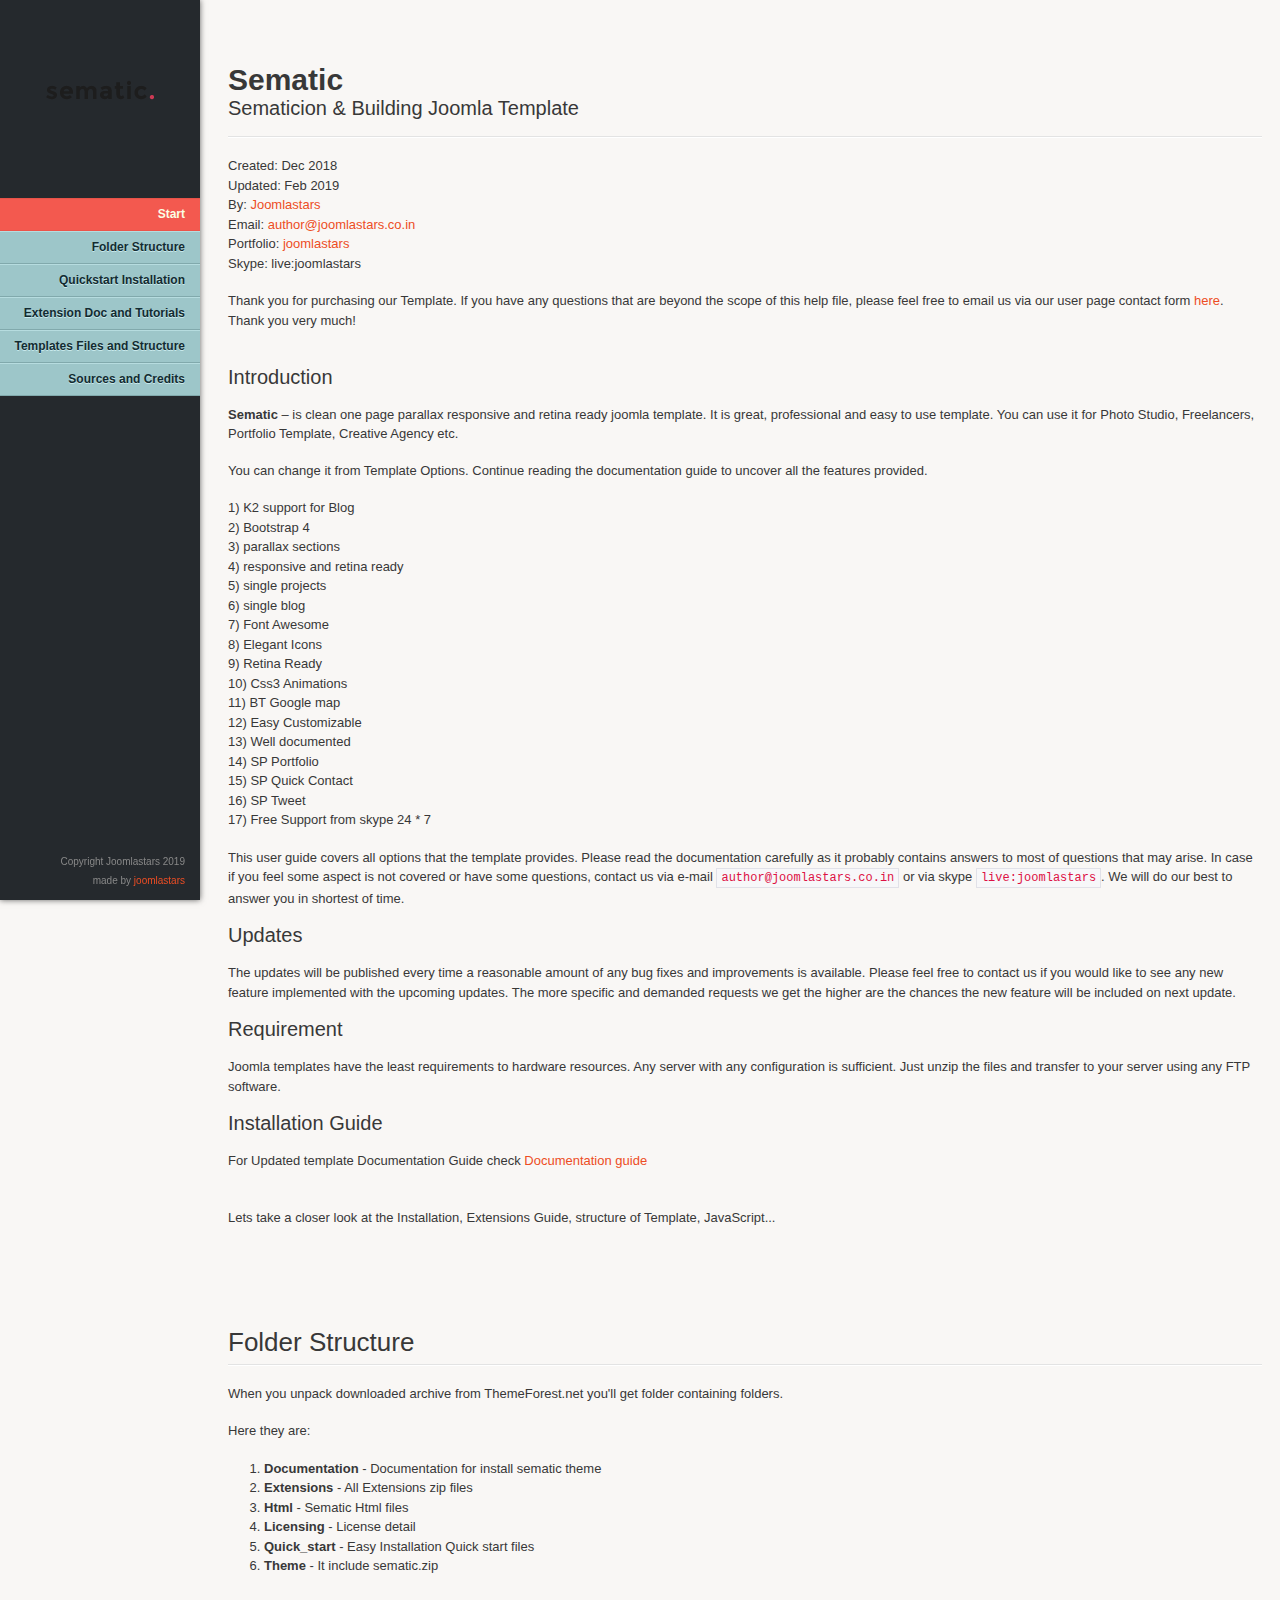
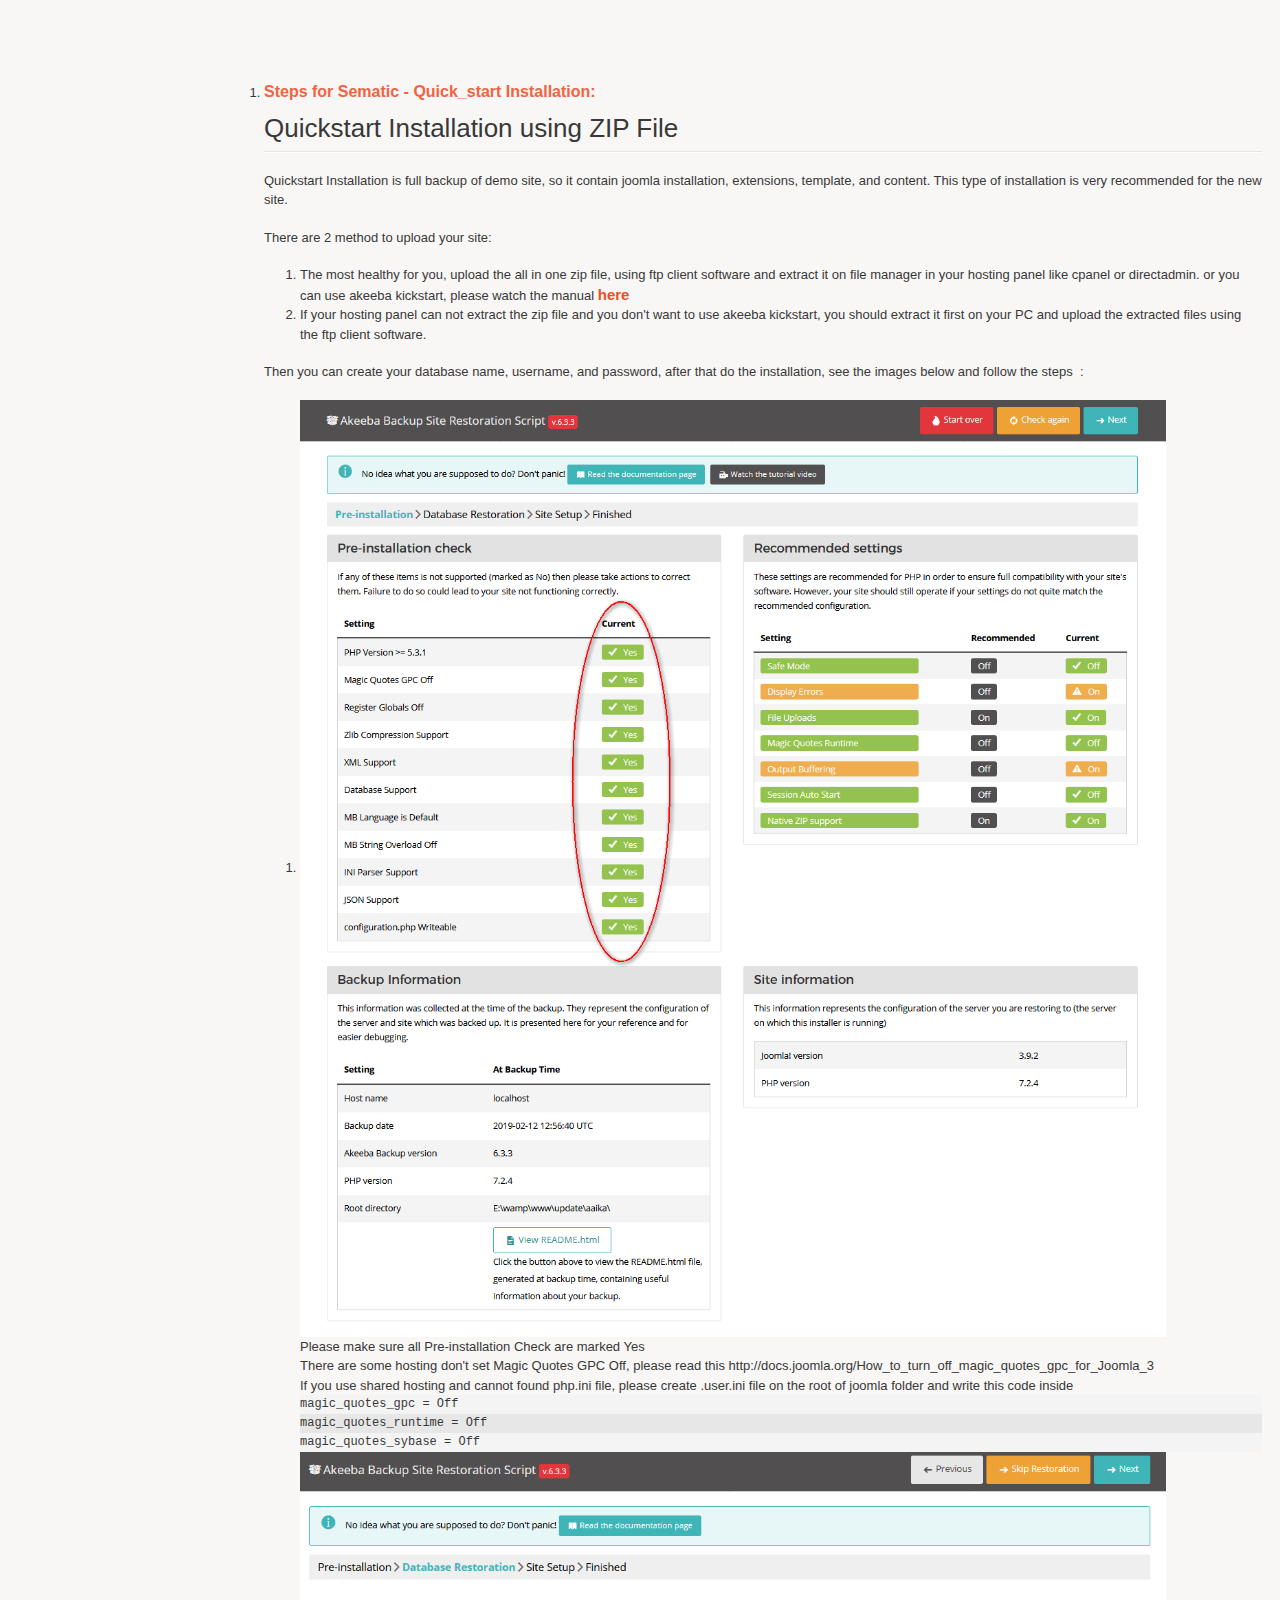
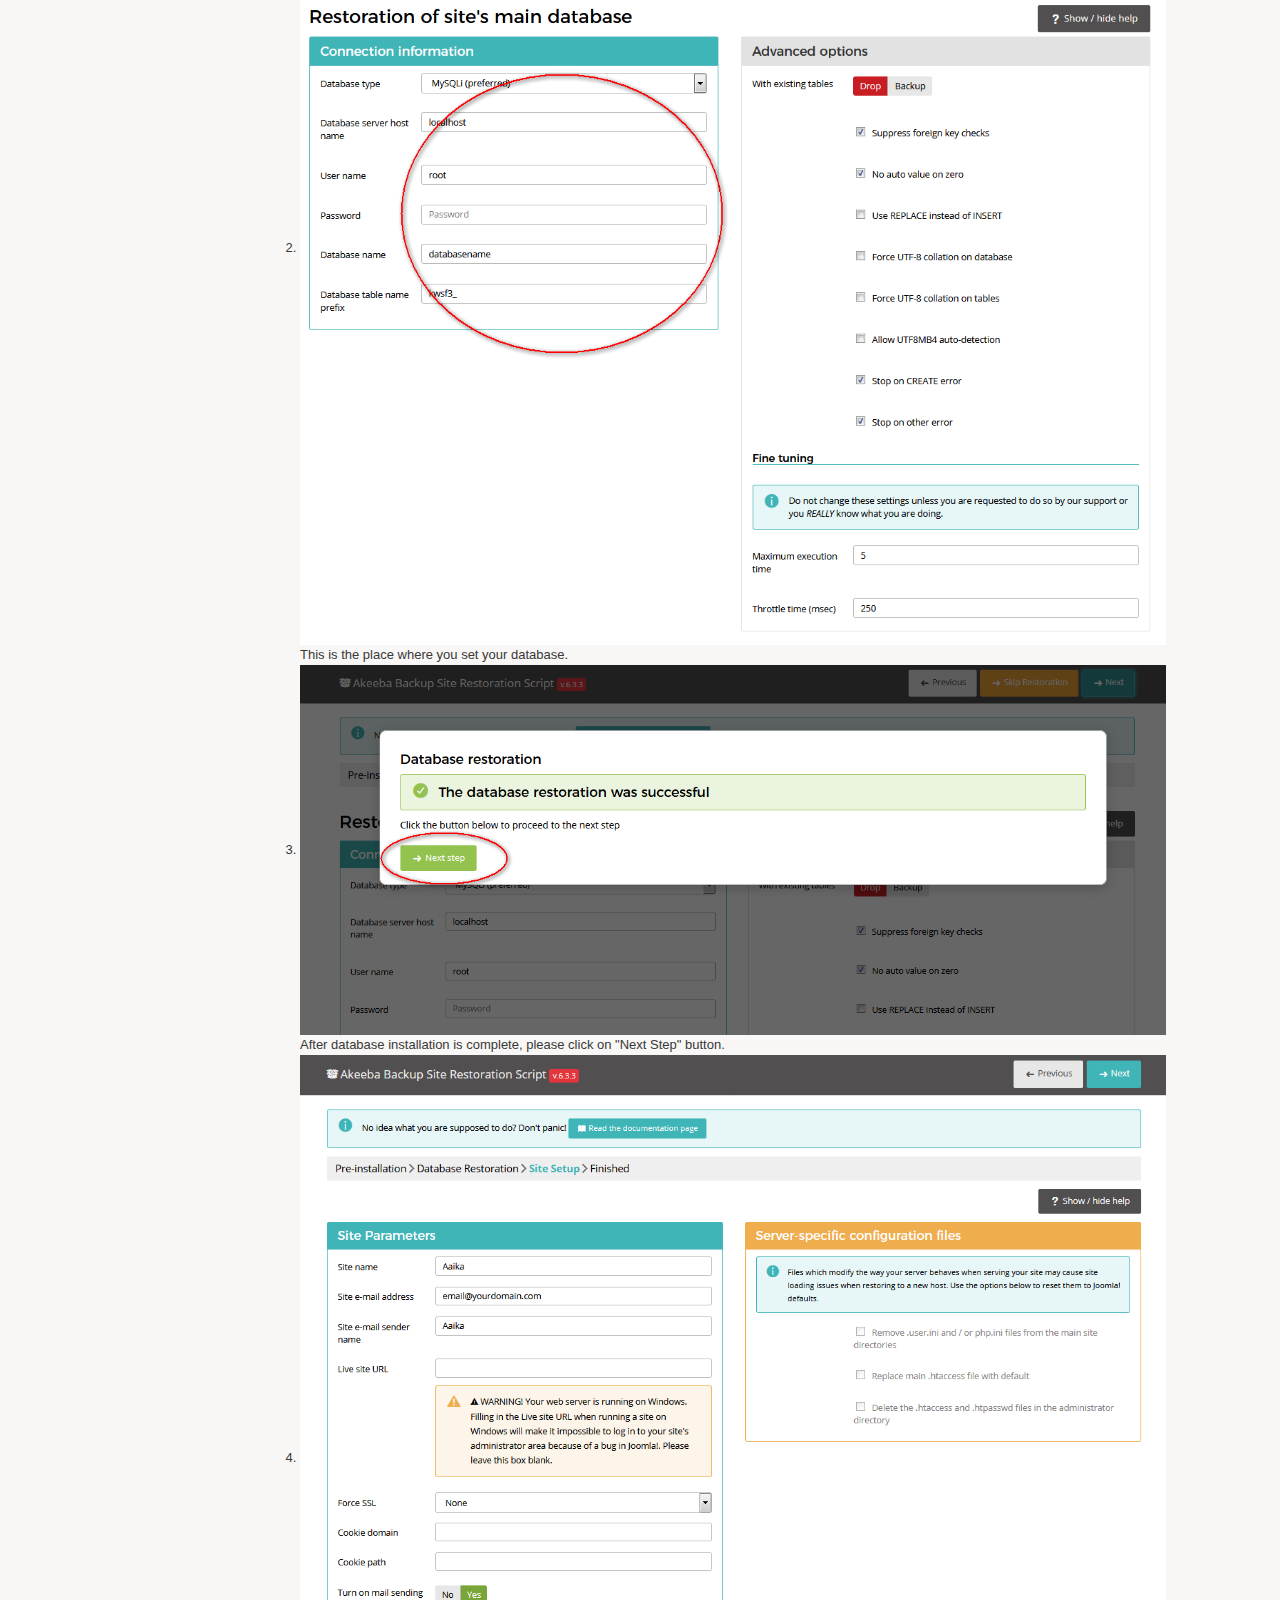
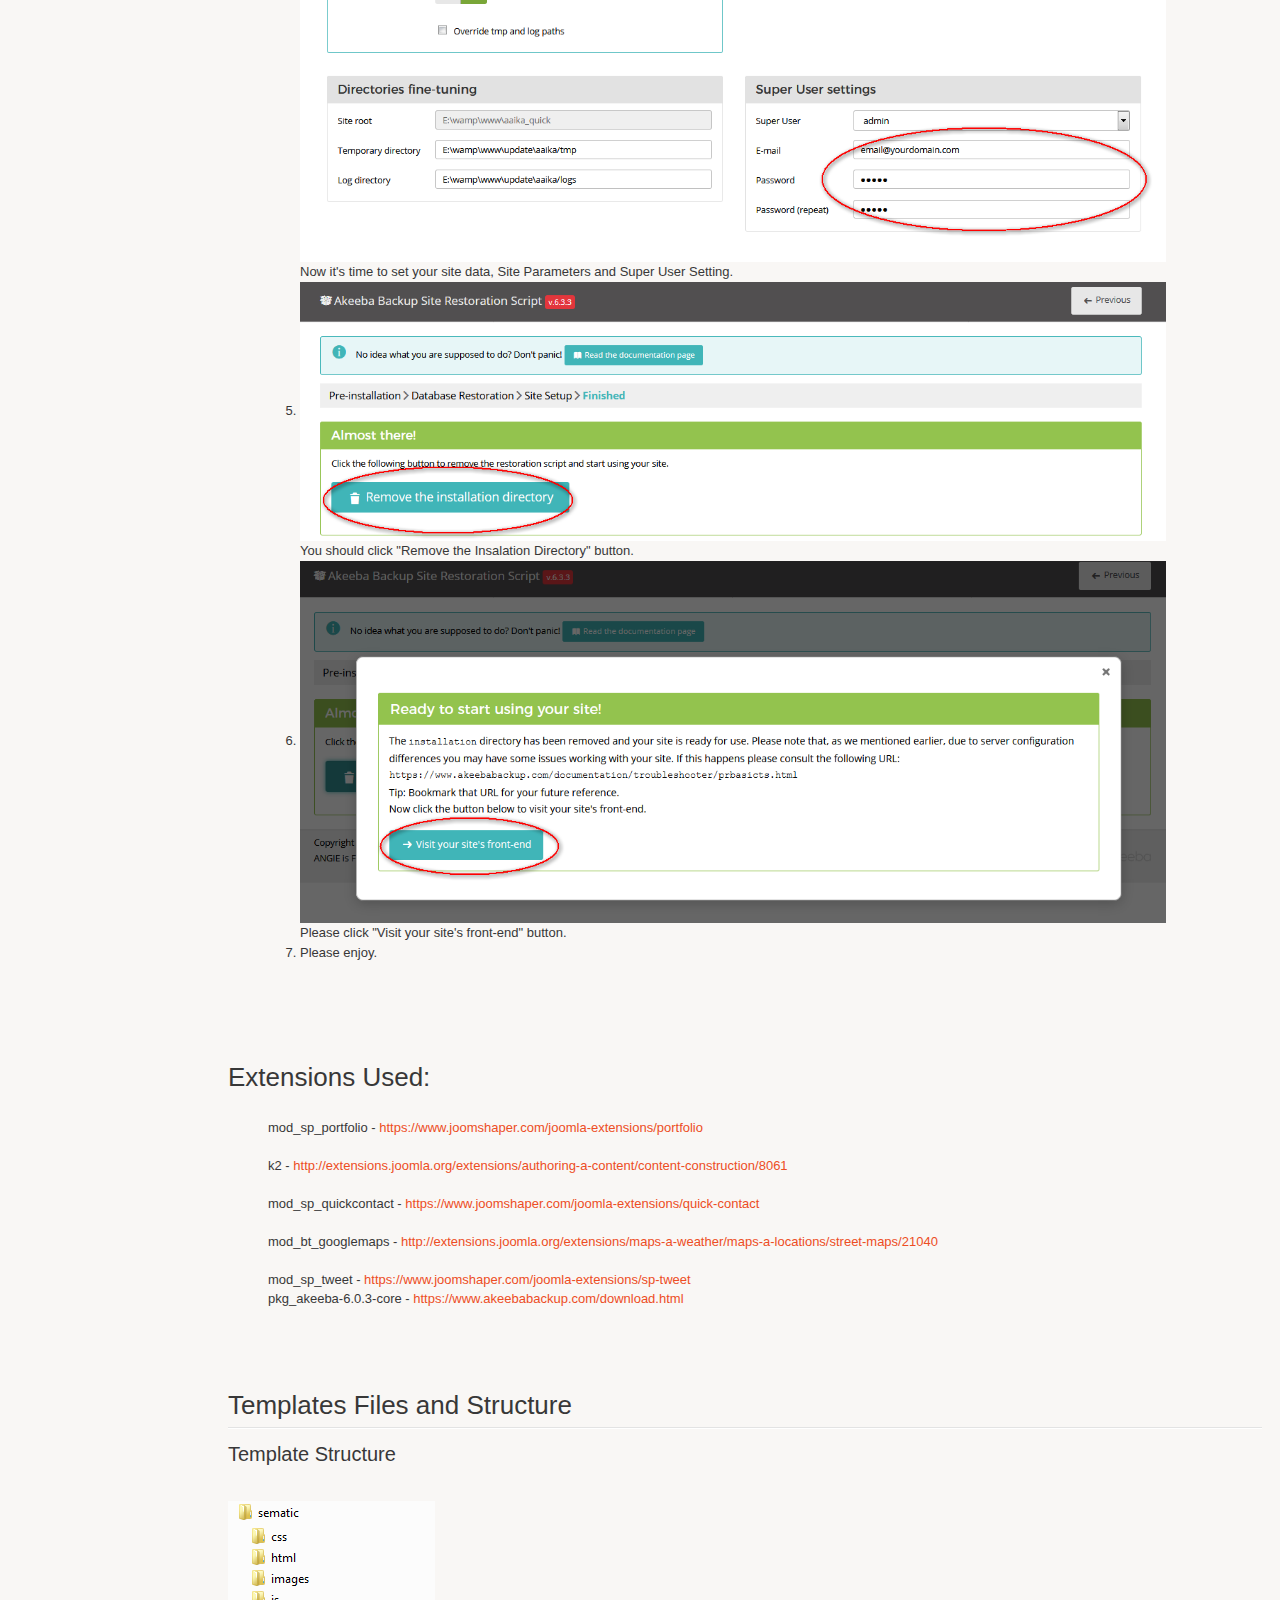
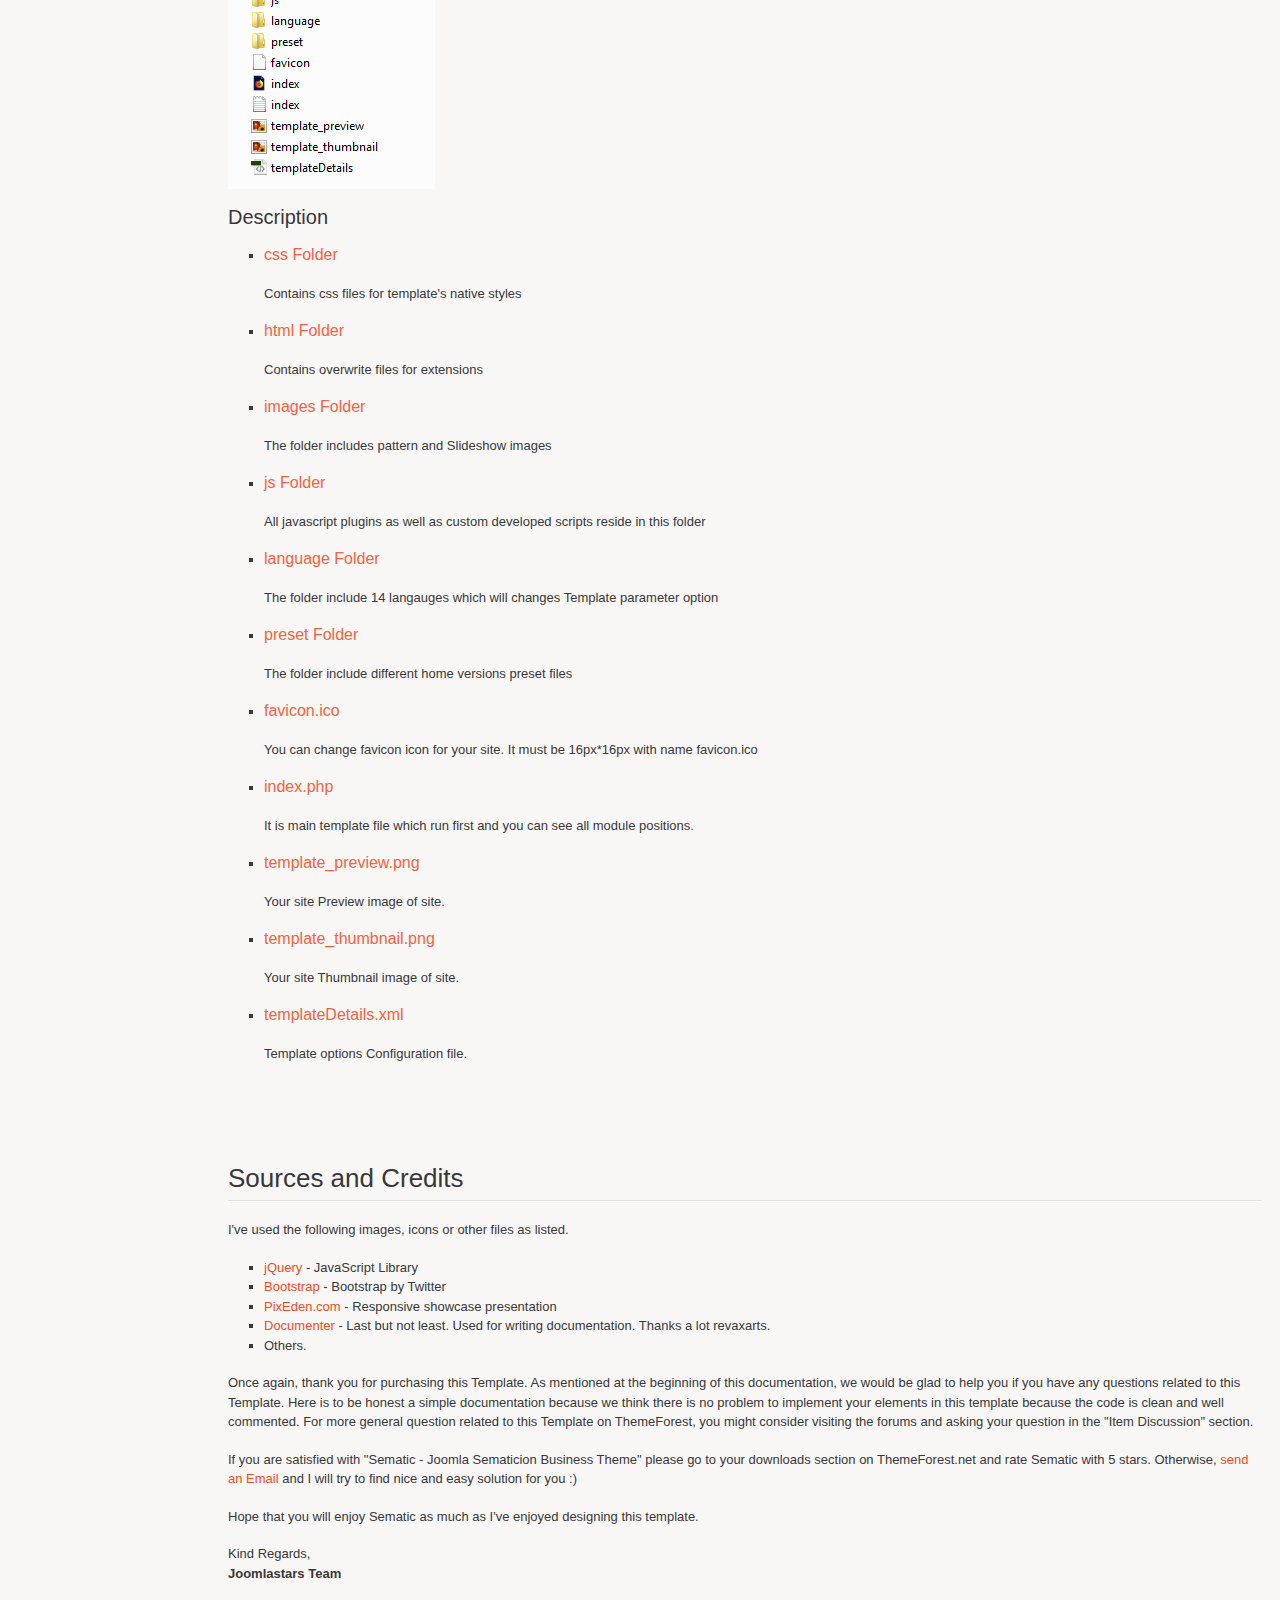
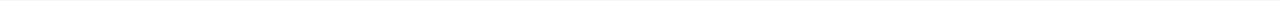
<file: Sematic_Joomla_Package/Documentation/index.html>
<!doctype html>
<!--[if IE 6 ]><html lang="en-us" class="ie6"> <![endif]-->
<!--[if IE 7 ]><html lang="en-us" class="ie7"> <![endif]-->
<!--[if IE 8 ]><html lang="en-us" class="ie8"> <![endif]-->
<!--[if (gt IE 7)|!(IE)]><!-->
<html lang="en-us">
<!--<![endif]-->
<head>
<meta charset="utf-8">
<title>Sematic - Sematicion & Building Joomla Template</title>
<meta name="description" content="Documentation for Straight site template." />
<meta name="author" content="spyropress" />
<meta name="copyright" content="spyropress" />
<meta name="generator" content="Documenter v1.3 http://rxa.li/documenter" />
<meta name="date" content="2011-05-31T00:00:00+02:00" />
<link rel="stylesheet" href="css/documenter_style.css" media="all" />
<link rel="stylesheet" href="css/style.css" media="all" />
<script src="js/jquery.1.5.1.js"></script>
<script src="js/jquery.scrollTo-1.4.2-min.js"></script>
<script src="js/jquery.easing.js"></script>
<link rel="stylesheet" href="css/shDocumenter.css" media="screen" />
<script src="js/shCore.js"></script>
<script src="js/shBrushCss.js"></script>
<script src="js/shBrushXml.js"></script>
<script src="js/shBrushJScript.js"></script>
<script>SyntaxHighlighter.defaults['toolbar'] = false;SyntaxHighlighter.all();</script>
<script>document.createElement('section');var duration=500,easing='swing';</script>
<script src="js/script.js"></script>
<style>
html {
	background-color: #f9f7f5;
	color: #383838;
}
		::-moz-selection {
background:#fcd355;
}
::selection {
	background: #fcd355;
}
#documenter_sidebar #documenter_logo {
	background-image: url(assets/images/logo.png);
}
a {
	color: #ED4D24;
}
hr {
	border-top: 1px solid #e3e3e3;
	border-bottom: 1px solid #FFFFFF;
}
#documenter_sidebar, #documenter_sidebar ol a {
	background: #25292D;
	color: #888;
}
#documenter_sidebar ol a {
	-webkit-text-shadow: 1px 1px 0px #B9F2EF;
	-moz-text-shadow: 0px 1px 0px #C8E9EC;
	text-shadow: 0px 1px 0px #C8E9EC;
}
#documenter_sidebar ol a {
	background: #9DC6C9;
	border-bottom: 1px solid #81a9ac;
	border-top: 1px solid #b6dcdf;
	color: #122b31;
}
#documenter_sidebar ol a:hover {
	background: #F3594F;
	color: #FBFFE4;
	border-top: 1px solid #e65248;
	border-bottom: 1px solid #ec544a;
}
#documenter_sidebar ol a.current {
	background: #F3594F;
	color: #FBFFE4;
	border-top: 1px solid #e65248;
	border-bottom: 1px solid #ec544a;
}
#documenter_copyright {
	display: block !important;
	visibility: visible !important;
}
</style>
</head>
<body>
<div id="documenter_sidebar"> <a href="https://themeforest.net/collections/7539971-joomla" id="documenter_logo"></a>
  <ol id="documenter_nav">
    <li><a class="current" href="#documenter_cover">Start</a></li>
    <li><a href="#folder_structure">Folder Structure</a></li>
    <li><a href="#quickstart_installation">Quickstart Installation</a></li>
    <li><a href="#Extensions_guide">Extension Doc and Tutorials</a></li>
    <li><a href="#css_files_and_structure">Templates Files and Structure</a></li>
    <li><a href="#sources_and_credits">Sources and Credits</a></li>
  </ol>
  <div id="documenter_copyright">Copyright Joomlastars 2019<br>
    made by <a target="_blank" href="http://joomlastars.co.in/">joomlastars</a> </div>
</div>
<div id="documenter_content">
<section id="documenter_cover">
  <h1>Sematic</h1>
  <h2>Sematicion & Building Joomla Template</h2>
  <hr>
  <ul>
    <li>Created: Dec 2018</li>
    <li>Updated: Feb 2019</li>
    <li>By: <a href="https://themeforest.net/collections/7539971-joomla" target="_blank">Joomlastars</a></li>
    <li>Email: <a href="mailto:author@joomlastars.co.in">author@joomlastars.co.in</a> </li>
    <li>Portfolio: <a href="https://themeforest.net/collections/7539971-joomla">joomlastars</a> </li>
    <li>Skype: live:joomlastars</li>
  </ul>
  <p>Thank you for purchasing our Template. If you have any questions that are beyond the scope of this help file, please feel free to email us via our user page contact form <a href="https://themeforest.net/collections/7539971-joomla">here</a>. Thank you very much! <br />
    <br />
  <h2 id="introduction" class="mtop titleborder">Introduction</h2>
  <strong>Sematic</strong> – is clean one page parallax responsive and retina ready joomla template. It is great, professional and easy to use template. You can use it for Photo Studio, Freelancers, Portfolio Template, Creative Agency etc.
  <p>You can change it from Template Options. Continue reading the documentation guide to uncover all the features provided.</p>
  <p> 1) K2 support for Blog <br />
    2) Bootstrap 4 <br />
    3) parallax sections <br />
    4) responsive and retina ready <br />
    5) single projects <br />
    6) single blog <br />
    7) Font Awesome <br />
    8) Elegant Icons <br />
    9) Retina Ready <br />
    10) Css3 Animations <br />
    11) BT Google map <br />
    12) Easy Customizable <br />
    13) Well documented <br />
    14) SP Portfolio <br />
    15) SP Quick Contact <br />
    16) SP Tweet <br />
    17) Free Support from skype 24 * 7 <br />
  </p>
  </p>
  <p>This user guide covers all options that the template provides. Please read the documentation carefully as it probably contains answers to most of questions that may arise. In case if you feel some aspect is not covered or have some questions, contact us via e-mail <code>author@joomlastars.co.in</code> or via skype <code>live:joomlastars</code>. We will do our best to answer you in shortest of time. </p>
  <h4 class="mtop">Updates</h4>
  <p>The updates will be published every time a reasonable amount of any bug fixes and improvements is available. Please feel free to contact us if you would like to see any new feature implemented with the upcoming updates. The more specific and demanded requests we get the higher are the chances the new feature will be included on next update. </p>
  <h2 id="requirement" class="mtop titleborder">Requirement</h2>
  <p>Joomla templates have the least requirements to hardware resources. Any server with any configuration is sufficient. Just unzip the files and transfer to your server using any FTP software.</p>
  <h2 id="installationguide" class="mtop titleborder">Installation Guide</h2>
  <p>For Updated template Documentation Guide check <a href="http://sematic.themesqueen.com/Documentation/index.html" target="_blank">Documentation guide</a></p>
  <br />
  Lets take a closer look at the Installation, Extensions Guide, structure of Template, JavaScript...
  </p>
</section>
<section id="folder_structure">
  <h3>Folder Structure</h3>
  <hr class="notop">
  <p>When you unpack downloaded archive from ThemeForest.net you'll get folder containing folders.</p>
  <p>Here they are:</p>
  <ol>
    <li><strong>Documentation</strong> - Documentation for install sematic theme</li>
    <li><strong>Extensions</strong> - All Extensions zip files</li>
    <li><strong>Html</strong> - Sematic Html files</li>
    <li><strong>Licensing</strong> - License detail</li>
    <li><strong>Quick_start</strong> - Easy Installation Quick start files</li>
    <li><strong>Theme</strong> - It include sematic.zip</li>
  </ol>
</section>
<!-- Start Installation Guide -->
<section id="quickstart_installation">
<ol>
<li>
          <div id="step1"><strong>Steps for Sematic - Quick_start Installation:</strong></div>
          
          <h3>Quickstart Installation using ZIP File</h3><hr class="notop">
<p>
	Quickstart Installation is full backup of demo site,
	so it contain joomla installation, extensions, template, and content. This type of installation is very recommended for the new site.</p>
<p>
	There are 2 method to upload your site:</p>
<ol>
	<li>
		The most healthy for you, upload the all in one zip file, using ftp client software and extract it on file manager in your
		hosting panel like cpanel or directadmin. or you can use akeeba kickstart, please watch the manual <a href="http://www.youtube.com/watch?v=vo_r0r6cZNQ" style="font-size: 15px;" target="_blank"><strong>here</strong></a></li>
	<li>
		If your hosting panel can not extract the zip file and you don't want to use akeeba kickstart, you should extract it first on your PC and upload the extracted files using the ftp client software.</li>
</ol>
<p>
	Then you can create your database name, username, and password, after that do the installation, see the images below and follow the steps &nbsp;:</p>
<ol>
	<li><img src="assets/images/install1.png" /><br />
		Please make sure all Pre-installation Check are marked Yes<br />
		There are some hosting don't set Magic Quotes GPC Off, please read this http://docs.joomla.org/How_to_turn_off_magic_quotes_gpc_for_Joomla_3<br />
		If you use shared hosting and cannot found php.ini file, please create .user.ini file on the root of joomla folder and write this code inside<br />
		<pre>magic_quotes_gpc = Off
magic_quotes_runtime = Off
magic_quotes_sybase = Off</pre></li>
	<li><img src="assets/images/install2.png" /><br />
		This is the place where you set your database.</li>
	<li><img src="assets/images/install3.png" /><br />
		After database installation is complete, please click on "Next Step" button.</li>
	<li><img src="assets/images/install4.png" /><br />
		Now it's time to set your site data, Site Parameters and Super User Setting.</li>
	<li><img src="assets/images/install5.png" /><br />
		You should click "Remove the Insalation Directory" button.</li>
	<li><img src="assets/images/install6.png" /><br />
		Please click "Visit your site's front-end" button.</li>
	<li>Please enjoy.</li>
    </ol>
        </li>
        </ol>
</section>
<!-- End Installation Guide --> 

<!-- Start Extensions Guide -->
<section id="Extensions_guide">
  <h3>Extensions Used:</h3>
  <br>
  <div style="margin-left: 40px;"> mod_sp_portfolio - <a href="https://www.joomshaper.com/joomla-extensions/portfolio">https://www.joomshaper.com/joomla-extensions/portfolio</a></div>
  <div style="margin-left: 40px;"> &nbsp;</div>
  <div style="margin-left: 40px;"> k2 - <a href="http://extensions.joomla.org/extensions/authoring-a-content/content-construction/8061">http://extensions.joomla.org/extensions/authoring-a-content/content-construction/8061</a></div>
  <div style="margin-left: 40px;"> &nbsp;</div>
  <div style="margin-left: 40px;"> mod_sp_quickcontact - <a href="https://www.joomshaper.com/joomla-extensions/quick-contact">https://www.joomshaper.com/joomla-extensions/quick-contact</a></div>
  <div style="margin-left: 40px;"> &nbsp;</div>
  <div style="margin-left: 40px;"> mod_bt_googlemaps - <a href="http://extensions.joomla.org/extensions/maps-a-weather/maps-a-locations/street-maps/21040">http://extensions.joomla.org/extensions/maps-a-weather/maps-a-locations/street-maps/21040</a></div>
  <div style="margin-left: 40px;"> &nbsp;</div>
  <div style="margin-left: 40px;"> mod_sp_tweet - <a href="https://www.joomshaper.com/joomla-extensions/sp-tweet">https://www.joomshaper.com/joomla-extensions/sp-tweet</a>&nbsp;</div>
  <div style="margin-left: 40px;"> pkg_akeeba-6.0.3-core - <a href="https://www.akeebabackup.com/download.html">https://www.akeebabackup.com/download.html</a></div>
</section>
<!-- End Extensions Guide -->

<section id="css_files_and_structure">
<h3>Templates Files and Structure</h3>
<hr class="notop">
<h2>Template Structure</h2>
<br>
<img src="assets/images/extensions/structure.png" alt="structure" /> <br>
<br>
<h2>Description</h2>
<ul class="list1">
  <li> <span class="title">css Folder</span>
    <p>Contains css files for template's native styles</p>
  </li>
  <li> <span class="title">html Folder</span>
    <p>Contains overwrite files for extensions</p>
  </li>
  <li> <span class="title">images Folder</span>
    <p>The folder includes pattern and Slideshow images</p>
  </li>
  <li> <span class="title">js Folder</span>
    <p>All javascript plugins as well as custom developed scripts reside in this folder</p>
  </li>
  <li> <span class="title">language Folder</span>
    <p>The folder include 14 langauges which will changes Template parameter option</p>
  </li>
  <li> <span class="title">preset Folder</span>
    <p>The folder include different home versions preset files</p>
  </li>
  <li> <span class="title">favicon.ico</span>
    <p>You can change favicon icon for your site. It must be 16px*16px with name favicon.ico</p>
  </li>
  <li> <span class="title">index.php</span>
    <p>It is main template file which run first and you can see all module positions.</p>
  </li>
  <li> <span class="title">template_preview.png</span>
    <p>Your site Preview image of site. </p>
  </li>
  <li> <span class="title">template_thumbnail.png</span>
    <p>Your site Thumbnail image of site. </p>
  </li>
  <li> <span class="title">templateDetails.xml</span>
    <p>Template options Configuration file. </p>
  </li>
</ul>
<section id="sources_and_credits">
  <h3>Sources and Credits</h3>
  <hr class="notop">
  <p>I&#39;ve used the following images, icons or other files as listed.</p>
  <ul>
    <li><a href="http://jquery.com/">jQuery</a> - JavaScript Library</li>
    <li><a href="http://twitter.github.com/bootstrap/">Bootstrap</a> - Bootstrap by Twitter</li>
    <li><a href="http://pixeden.com/psd-web-elements/responsive-showcase-psd">PixEden.com</a> - Responsive showcase presentation</li>
    <li><a href="http://themeforest.revaxarts.com/documenter/">Documenter</a> - Last but not least. Used for writing documentation. Thanks a lot revaxarts.</li>
    <li>Others.</li>
  </ul>
  <p>Once again, thank you for purchasing this Template. As mentioned at the beginning of this documentation, we would be glad to help you if you have any questions related to this Template. Here is to be honest a simple documentation because we think there is no problem to implement your elements in this template because the code is clean and well commented. For more general question related to this Template on ThemeForest, you might consider visiting the forums and asking your question in the &quot;Item Discussion&quot; section.</p>
  <p>If you are satisfied with &quot;Sematic - Joomla Sematicion Business Theme&quot; please go to your downloads section on ThemeForest.net and rate Sematic with 5 stars. Otherwise, <a href="https://themeforest.net/collections/7539971-joomla">send an Email</a> and I will try to find nice and easy solution for you :)</p>
  <p>Hope that you will enjoy Sematic as much as I've enjoyed designing this template.</p>
  <p>Kind Regards,<br />
    <strong>Joomlastars Team</strong></p>
</section>
</div>
<script type="text/javascript">
jQuery("#documenter_nav li a").click(function(){return jQuery("html, body").animate({scrollTop:jQuery(jQuery.attr(this,"href")).offset().top},500),!1})
</script>
</body>
</html>
</file>
<file: Sematic_Joomla_Package/Documentation/css/documenter_style.css>
/*!
 * Documenter 1.3
 * http://rxa.li/documenter
 *
 * Copyright 2011, Xaver Birsak
 * http://revaxarts.com
 *
 */
html,body,div,span,applet,object,iframe,h1,h2,h3,h4,h5,h6,p,blockquote,pre,a,abbr,acronym,address,big,cite,code,del,dfn,em,font,img,ins,kbd,q,s,samp,small,strike,strong,sub,sup,tt,var,dl,dt,dd,ol,ul,li,fieldset,form,label,legend,table,caption,tbody,tfoot,thead,tr,th,td{
	margin:0;
	padding:0;
	border:0;
	outline:0;
	font-weight:inherit;
	font-style:inherit;
	font-size:100%;
	font-family:inherit;
	vertical-align:baseline;
}
html { 
	font-size:101%;
	font-family:Helvetica,helvetica,Arial,verdana,arial,sans-serif;
	font-size:13px;
	line-height:19px;
	-webkit-text-size-adjust:none;
	color:#6F6F6F;
	background-color:#efefef;
}
body{
	min-height:100%;
	height:auto;
	width:100%;
}
footer, header, section {
	display:block;
}
a{ color:#6F6F6F; text-decoration:none; cursor:pointer; }
a:hover { text-decoration:underline }
p, ul, ol{
	margin:18px 0;
	line-height:1.5em;
}

li{
	list-style:none;
}

li.placeholder{
	height:70px;
	width:100%;
	font-size:16px;
}
hr { 
	display:block;
	height:0px;
	line-height:0px;
	border:0;
	border-top:1px solid #ddd;
	border-bottom:1px solid #aaa;
	margin:16px 0;
	padding:0;
}
hr.notop{
	margin-top:0;
}

strong{
	font-weight:700;
}
#documenter_content{
	position:absolute;
	right:18px;
	left:218px;
	padding-left:10px;
	/*padding-bottom:800px;*/
	min-height:100%;
	height:auto;
	z-index:1;
}
#documenter_sidebar{
	-moz-box-shadow:0 0 6px rgba(3,3,3,0.6);
	-webkit-box-shadow:0 0 6px rgba(3,3,3,0.6);
	box-shadow:0 0 6px rgba(3,3,3,0.6);
	position:fixed;
	left:0;
	width:200px;
	height:100%;
	min-height:100%;
	z-index:100;
}
#documenter_sidebar a{
	position:relative;
	z-index:100;
}
img{
	border:0;
}
#documenter_copyright{
	position:absolute;
	bottom:10px;
	font-size:10px;
	right:15px;
	width:200px;
	text-align:right;
	z-index:1
}
noscript{
	display:block;
	position:absolute;
	top:238px;
	margin:0 auto;
	width:800px;
	bottom:0;
	z-index:20;
}
noscript p{
	width:800px;
	font-size:20px;
	padding-top:20px;
	margin:0 auto;
	color:#4D4D4D;
}

.small{
	font-size:10px;
	letter-spacing:0;
}

/* === SIDEBAR Section === */

#documenter_sidebar #documenter_logo{
	display:block;
	height:20%;
	max-height:200px;
	min-height:70px;
	width:200px;
	background-position:center center;
	background-repeat:no-repeat;
}

#documenter_sidebar ol{
	font-size:12px;
	font-weight:700;
	min-height:150px;
	height:75%;
	overflow:auto;
}

#documenter_sidebar ol li{
	text-align:right;
	padding:0;
}
#documenter_sidebar ol a{
	display:block;
	padding:9px;
	border-top:1px solid #ddd;
	border-bottom:1px solid #aaa;
	padding:6px 15px 7px 0;
	text-align:right;
}
#documenter_sidebar ol a:hover,#documenter_sidebar ol a.current{
	-webkit-text-shadow:none;
	-moz-text-shadow:none;
	text-shadow:none;
	text-decoration:none;
}

/* === CONTENT Section === */
/*#documenter_cover{
	height:800px;
	padding-top:200px !important;
}*/
#documenter_cover li{
	list-style:none !important;
	margin-left:0 !important;
}
/*#documenter_cover p{
	width:500px;
}*/
#documenter_content section{
	padding-top:70px;
}
#documenter_content h1{
	margin-bottom:10px;
	font-size:30px;
	font-weight:700;
}
#documenter_content h2{
	font-size:20px;
	margin-bottom:18px;
	font-weight:100;
}
#documenter_content h3{
	font-size:26px;
	padding-bottom: 12px;
	margin:18px 0 0;
	font-weight:100;
}
#documenter_content h4{
	font-size:20px;
	margin:18px 0;
	font-weight:100;
}
#documenter_content h5{
	font-size:16px;
	margin:18px 0;
	font-weight:100;
}
#documenter_content h6{
	font-size:14px;
	margin:18px 0;
	font-weight:100;
}
#documenter_content p{
	margin:18px 0;
}
#documenter_content ol li{
	list-style:decimal;
	margin-left:36px;
	
}
#documenter_content ul li{
	list-style:square;
	margin-left:36px;
	
}
#documenter_content code, #documenter_content pre {
	font-family:"Courier New", Courier, monospace;
	font-size:12px;
}

#documenter_content code {
    padding: 2px 4px;
    color: #d14;
    white-space: nowrap;
    background-color: #f7f7f9;
    border: 1px solid #e1e1e8;
}

#documenter_content .html code {
    padding:0;
    color: #d14;
    white-space: nowrap;
    background-color: transparent;
    border: 0;
}

#documenter_content .warning{
	padding:10px 10px 10px 30px;
	border:1px solid #D5D458;
	background-color:#F0FEB1;
	background-image:url(img/warning.png);
	background-repeat:no-repeat;
	background-position: 8px 11px;
}
#documenter_content .info{
	padding:10px 10px 10px 30px;
	border:1px solid #6AB3FF;
	background-color:#A3D0FF;
	background-image:url(img/info.png);
	background-repeat:no-repeat;
	background-position: 8px 11px;
}
#documenter_content pre{
	background-image:url(img/pre_bg.png);
	line-height:19px;
}





/**
 * Print styles.
*/
@media print {
	 * { background: transparent !important; color: black !important; text-shadow: none !important; filter:none !important;
	-ms-filter: none !important; } /* Black prints faster: sanbeiji.com/archives/953 */
	a, a:visited { color: #444 !important; text-decoration: underline; }
	a[href]:after { content: " (" attr(href) ")"; }
	abbr[title]:after { content: " (" attr(title) ")"; }
	.ir a:after, a[href^="javascript:"]:after, a[href^="#"]:after { content: ""; }  /* Don't show links for images, or javascript/internal links */
	pre, blockquote { border: 1px solid #999; page-break-inside: avoid; }
	thead { display: table-header-group; } /* css-discuss.incutio.com/wiki/Printing_Tables */
	tr, img { page-break-inside: avoid; }
	@page { margin: 0.5cm; }
	p, h2, h3 { orphans: 3; widows: 3; }
	h2, h3{ page-break-after: avoid; }
	hr { border-top:1px solid #000 !important;border-bottom:0 !important; }
	
	#documenter_sidebar{
		-moz-box-shadow:none;
		-webkit-box-shadow:none;
		box-shadow:none;
		position:absolute;
		left:10px;
		top:0;
		width:100%;
		margin-top:500px;
	}
	#documenter_sidebar ol:before { content: "Table of Contents"; }
	
	#documenter_sidebar ol{
		border:0 !important;
	}
	#documenter_sidebar ol li{
		border:0 !important;
		text-align:left;
	}
	#documenter_sidebar ol li a{
		border:0 !important;
		text-align:left;
		padding:4px;
	}
	#documenter_sidebar ol li a:hover{
		border:0 !important;
	}
	#documenter_sidebar #documenter_logo{
		display:none;
	}
	#documenter_sidebar #documenter_copyright{
		display:none;
	}
	#documenter_content{
		left:10px;
	}
	#documenter_cover{
		margin-bottom:300px;
	}
	#documenter_content .warning{
		background-image:url(img/warning.png) !important;
		background-repeat:no-repeat !important;
		background-position: 8px 11px !important;
	}
	#documenter_content .info{
		background-image:url(img/info.png) !important;
		background-repeat:no-repeat !important;
		background-position: 8px 11px !important;
	}
	#documenter_content pre{
		background-image:url(img/pre_bg.png) !important;
		line-height:19px;
	}
}
</file>
<file: Sematic_Joomla_Package/Documentation/css/style.css>
code {
	color: #F00;
}
.item-page ol li {
	font-size: 13px;
	line-height: 30px;
	margin-left: 20px;
}
.item-page ul li {
	font-size: 13px;
	list-style-type: square;
	margin-left: 15px;
}
.download_link {
	color: #ff0000;
	font-weight: bold;
}
.artical li a {
	text-decoration: none;
}
.item-page a {
	color: #f26341;
	height: 26px;
	text-decoration: none;
}
#step1, #step2, .title {
	color: #f26341;
	font-size: 16px;
	margin: 3px 0;
}
.sub {
	margin-bottom: 10px;
	margin-left: 20px;
	margin-top: 10px;
}
.item-page ol li {
	font-size: 13px;
	line-height: 30px;
}
img {
	border: 0 none;
	height: auto;
	max-width: 90%;
	vertical-align: middle;
}
.top {
	bottom: 15px;
	cursor: pointer;
	position: fixed;
	right: 15px;
}
.top {
	cursor: pointer;
}
.heading {
	color: #f26341;
	font-size: 15px;
}
.sub img {
	padding-right: 10px;
}
.item-page h2 {
	padding-left: 11px;
}
b {
	color: #3c3c3c;
}
.sub strong {
	color: #000000;
	font-size: 15px;
}
.listtit {
	background-color: #f26341;
	border-radius: 50%;
	color: #FFFFFF;
	float: left;
	font-size: 12px;
	margin-right: 10px;
	margin-top: 14px;
	padding-left: 10px;
	width: 50px;
}
.sub.mainlist > li {
	list-style: none outside none!important;
	padding-top: 8px;
}
.sub.secondlist > li {
	border-bottom: 1px solid #000000;
	list-style: none outside none;
	margin-bottom: 10px;
	margin-left: 0;
	padding: 5px 0;
}
.heading > p {
	color: #f26341;
	font-size: 18px;
}
.footer_container .sub_container {
	border: 0 none;
	padding: 0;
}
#Extensions_guide p, #Installation_guide p {
	margin: 0;
}
</file>
<file: Sematic_Joomla_Package/Documentation/css/shDocumenter.css>
/*
 * Copyright (c) 2011 
 * -------------------------------
 * powered by revaxarts.com (http://revaxarts.com)
 * original filename: shDocumenter.css
 * filesize: 3735 Bytes
 * last modified: Tue, 05 Apr 2011 16:10:24 +0200
 *
 */
 .syntaxhighlighter { background-color: #FEFEFE !important; margin:9px 0 !important; } .syntaxhighlighter .line.alt1 { background-color: #F0F0F0 !important; } .syntaxhighlighter .line.alt2 { background-color: #FEFEFE !important; } .syntaxhighlighter .line.highlighted.alt1, .syntaxhighlighter .line.highlighted.alt2 {
	background-color: #00CC66 !important;
} .syntaxhighlighter .line.highlighted.number { color: #FEFEFE !important; } .syntaxhighlighter { overflow:auto !important; } .syntaxhighlighter table { min-width:900px !important; width:100% !important; } .syntaxhighlighter table caption { color: black !important; } .syntaxhighlighter .gutter { color: #787878 !important; width:3% !important; text-align:right; } .syntaxhighlighter .code { width:97% !important; } .syntaxhighlighter .code .line { overflow:hidden; height:18px !important; } .syntaxhighlighter .gutter .line { overflow:hidden; border-right: 3px solid #FEFEFE !important; height:18px !important; } .syntaxhighlighter .gutter .line.highlighted { background-color: #FEFEFE !important; color: #787878 !important; } .syntaxhighlighter.printing .line .content { border: none !important; } .syntaxhighlighter.collapsed { overflow: visible !important; } .syntaxhighlighter.collapsed .toolbar { color: #3f5fbf !important; background: #FEFEFE !important; border: 1px solid #d4d0c8 !important; } .syntaxhighlighter.collapsed .toolbar a { color: #3f5fbf !important; } .syntaxhighlighter.collapsed .toolbar a:hover { color: #aa7700 !important; } .syntaxhighlighter .toolbar { color: #a0a0a0 !important; background: #d4d0c8 !important; border: none !important; } .syntaxhighlighter .toolbar a { color: #a0a0a0 !important; } .syntaxhighlighter .toolbar a:hover { color: red !important; } .syntaxhighlighter .plain, .syntaxhighlighter .plain a { color: black !important; } .syntaxhighlighter .comments, .syntaxhighlighter .comments a { color: #3f5fbf !important; } .syntaxhighlighter .string, .syntaxhighlighter .string a { color: #2a00ff !important; } .syntaxhighlighter .keyword { color: #7f0055 !important; } .syntaxhighlighter .preprocessor { color: #646464 !important; } .syntaxhighlighter .variable { color: #aa7700 !important; } .syntaxhighlighter .value { color: #009900 !important; } .syntaxhighlighter .functions { color: #ff1493 !important; } .syntaxhighlighter .constants { color: #0066cc !important; } .syntaxhighlighter .script { font-weight: bold !important; color: #7f0055 !important; background-color: none !important; } .syntaxhighlighter .color1, .syntaxhighlighter .color1 a { color: gray !important; } .syntaxhighlighter .color2, .syntaxhighlighter .color2 a { color: #ff1493 !important; } .syntaxhighlighter .color3, .syntaxhighlighter .color3 a { color: red !important; } .syntaxhighlighter .keyword { font-weight: bold !important; } .syntaxhighlighter .xml .keyword { color: #3f7f7f !important; font-weight: normal !important; } .syntaxhighlighter .xml .color1, .syntaxhighlighter .xml .color1 a { color: #7f007f !important; } .syntaxhighlighter .xml .string { font-style: italic !important; color: #2a00ff !important; }
</file>
